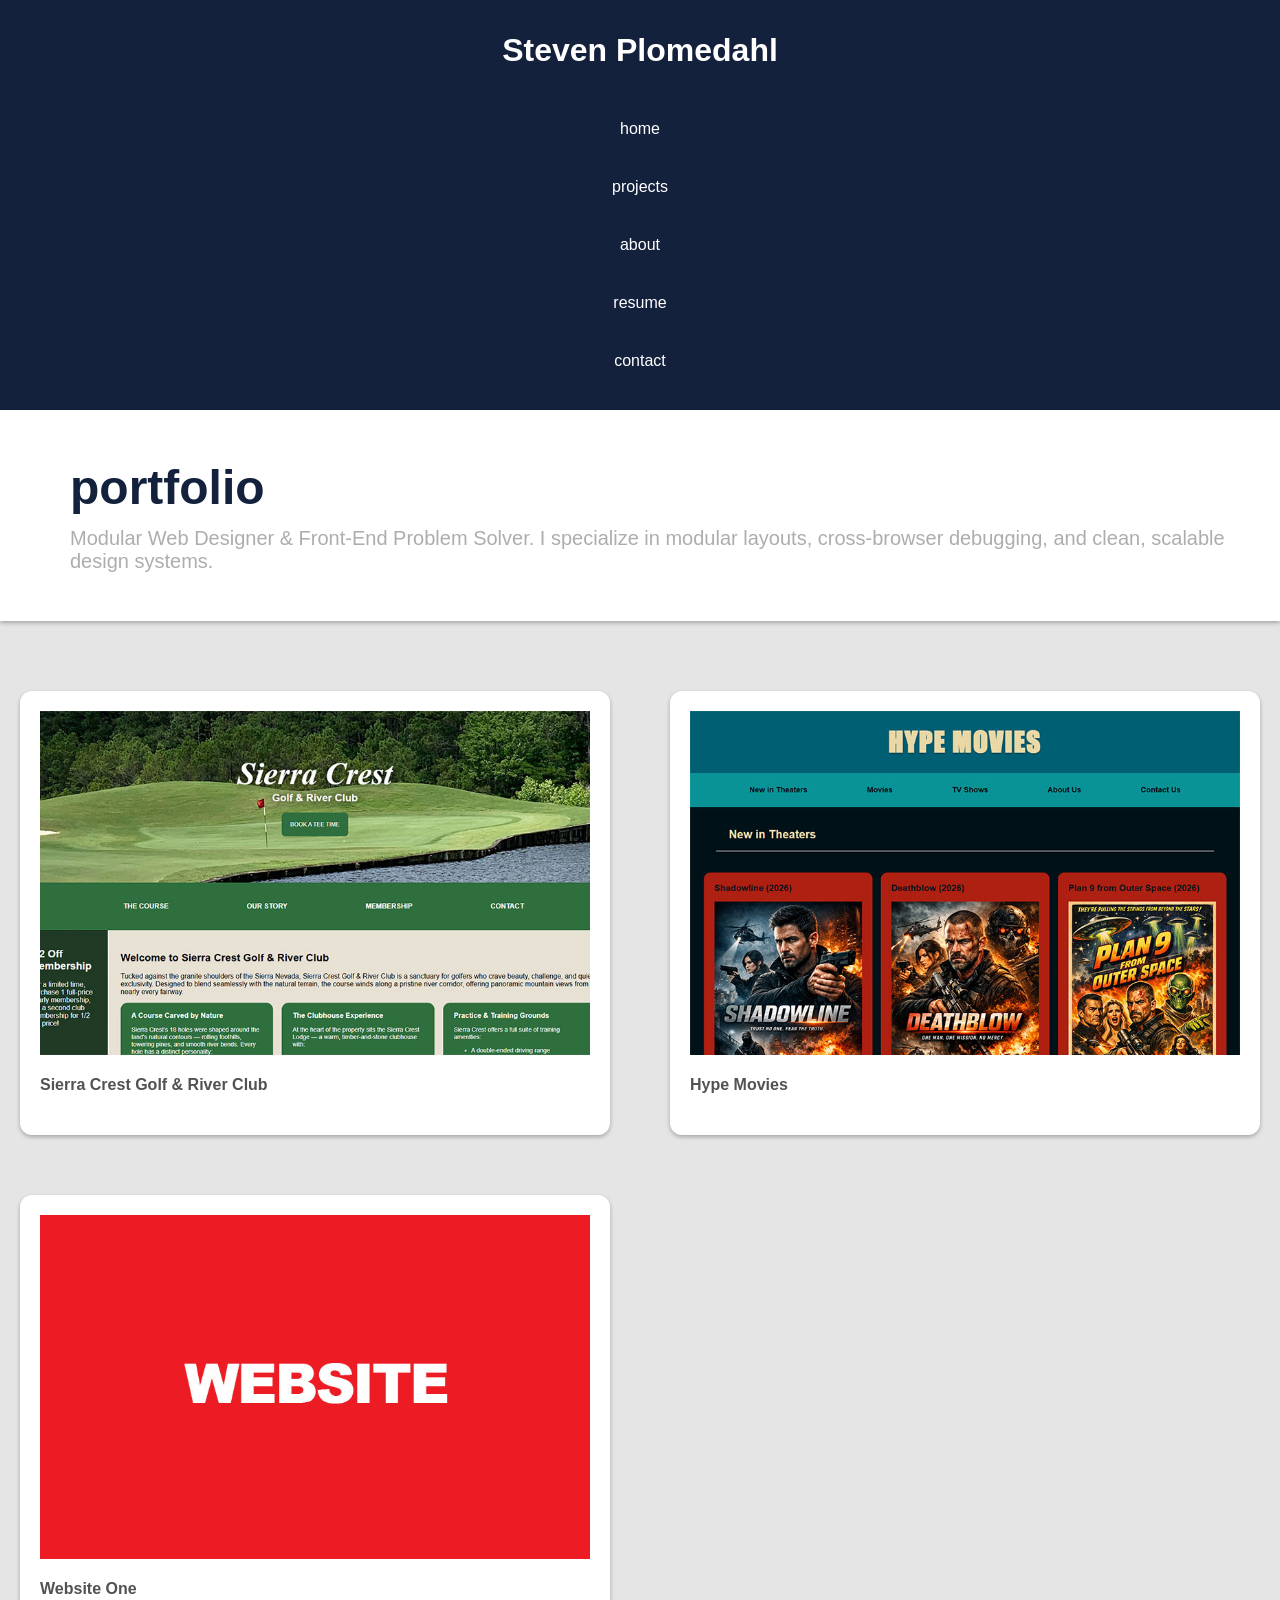
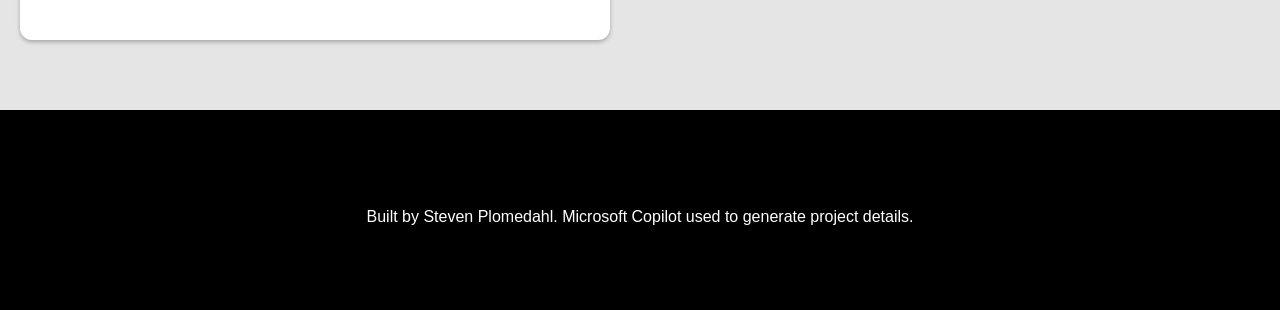
<file: index.html>
<!doctype html>
<html lang="en">
  <head>
    <meta charset="UTF-8" />
    <meta name="viewport" content="width=device-width, initial-scale=1.0" />
    <link rel="stylesheet" href="styles.css" />
    <title>My Portfolio</title>
  </head>
  <body>
    <header>
      <h1>Steven Plomedahl</h1>
    </header>
    <nav>
      <ul>
        <li><a href="index.html">home</a></li>
        <li><a href="projects.html">projects</a></li>
        <li><a href="about.html">about</a></li>
        <li><a href="resume.html">resume</a></li>
        <li><a href="contact.html">contact</a></li>
      </ul>
    </nav>
    <div id="wrapper">
      <div id="header-bottom">
        <h2>portfolio</h2>
        <p class="intro">
          Modular Web Designer & Front‑End Problem Solver. I specialize in
          modular layouts, cross‑browser debugging, and clean, scalable design
          systems.
        </p>
      </div>
      <main>
        <div class="card-row">
          <section class="project-links">
            <a href="sierra-crest.html">
              <img
                src="images/sierracrest800x500.jpg"
                alt="Sierra Crest Golf & River Club website"
              />
              <h4>Sierra Crest Golf & River Club</h4></a
            >
          </section>
          <section class="project-links">
            <a href="hype-movies.html">
              <img
                src="images/hypemovies800x500.jpg"
                alt="Hype Movies website"
              />
              <h4>Hype Movies</h4></a
            >
          </section>
          <section class="project-links">
            <a href="#">
              <img src="images/website1.jpg" alt="Website One" />
              <h4>Website One</h4></a
            >
          </section>
        </div>
      </main>
    </div>
    <footer>
      <p>
        Built by Steven Plomedahl. Microsoft Copilot used to generate project
        details.
      </p>
    </footer>
  </body>
</html>
</file>
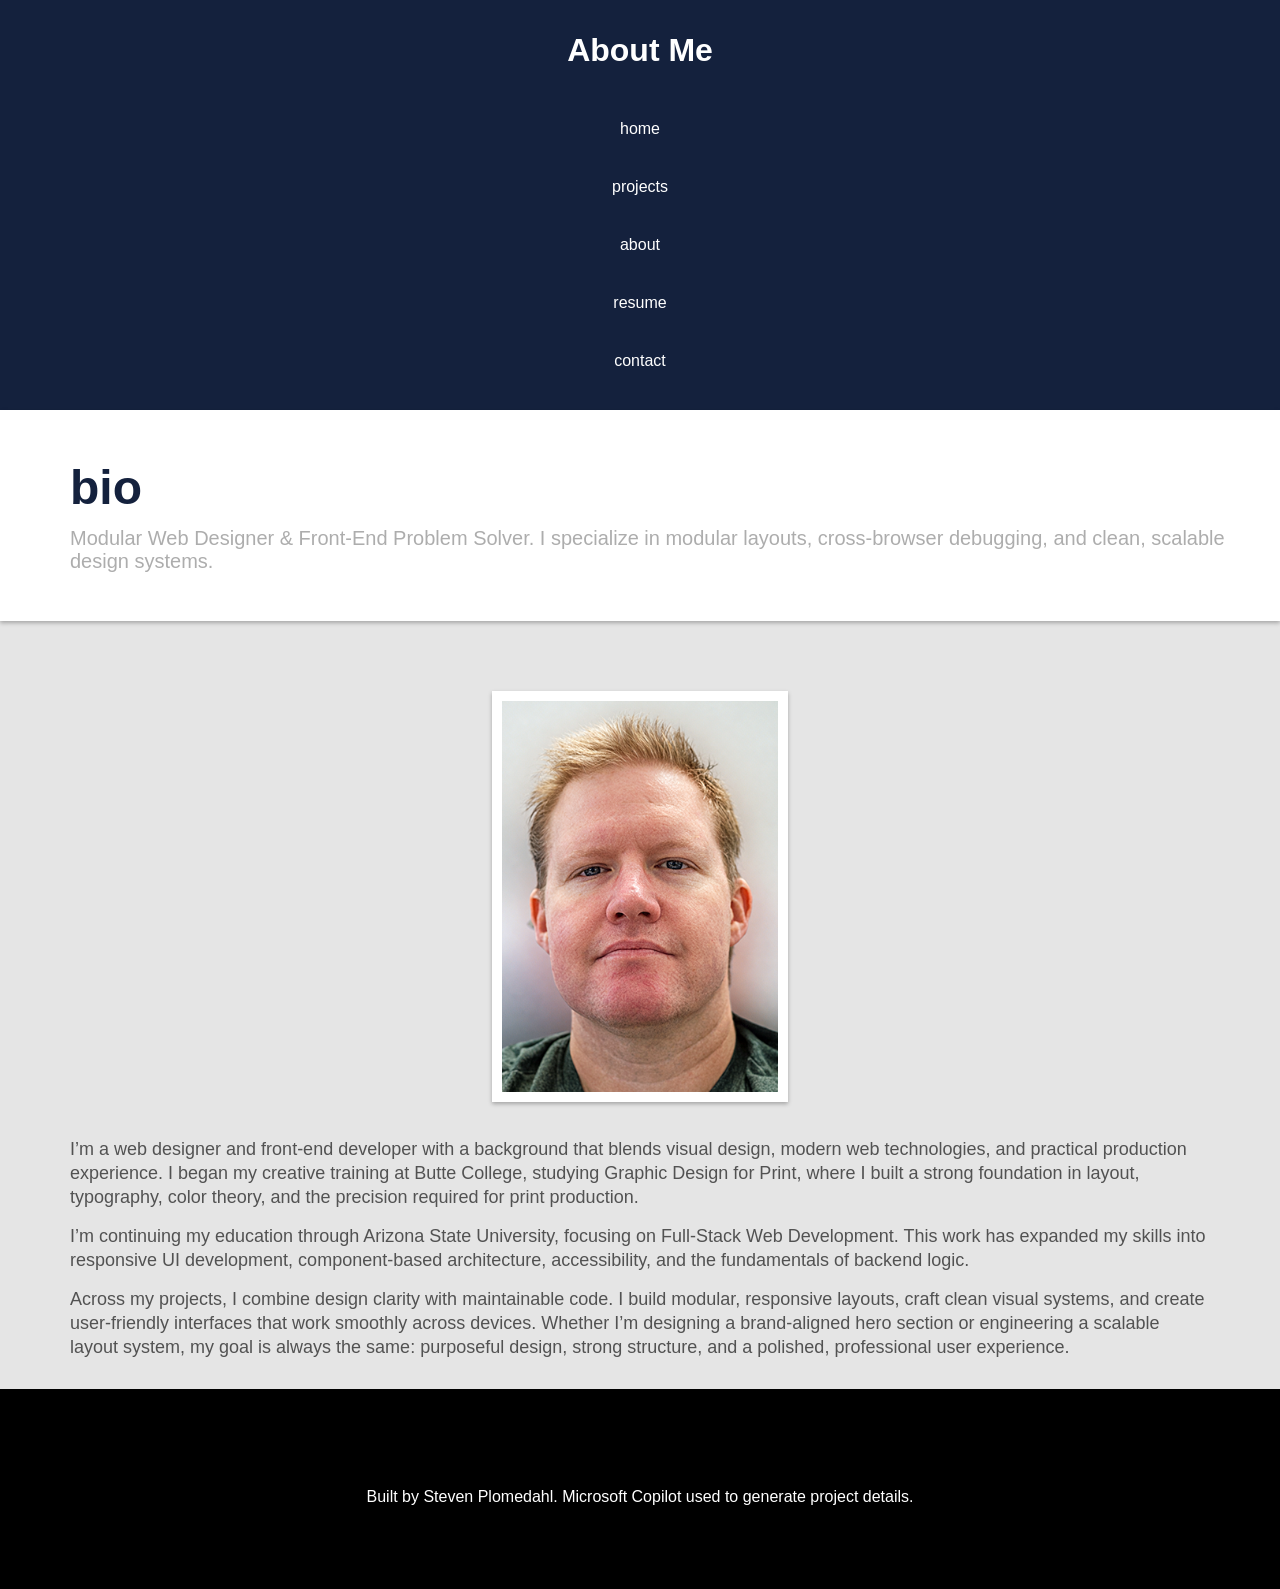
<file: about.html>
<!doctype html>
<html lang="en">
  <head>
    <meta charset="UTF-8" />
    <meta name="viewport" content="width=device-width, initial-scale=1.0" />
    <link rel="stylesheet" href="styles.css" />
    <title>About Me</title>
  </head>
  <body>
    <header>
      <h1>About Me</h1>
    </header>
    <nav>
      <ul>
        <li><a href="index.html">home</a></li>
        <li><a href="projects.html">projects</a></li>
        <li><a href="about.html">about</a></li>
        <li><a href="resume.html">resume</a></li>
        <li><a href="contact.html">contact</a></li>
      </ul>
    </nav>
    <div id="wrapper">
      <div id="header-bottom">
        <h2>bio</h2>
        <p class="intro">
          Modular Web Designer & Front‑End Problem Solver. I specialize in
          modular layouts, cross‑browser debugging, and clean, scalable design
          systems.
        </p>
      </div>
      <main>
        <div id="bio-wrapper">
          <div id="bio">
            <img
              src="images/portrait01.png"
              alt="Picture of Steven Plomedahl"
            />
          </div>
          <div id="bio-info-wrapper">
            <p class="body">
              I’m a web designer and front‑end developer with a background that
              blends visual design, modern web technologies, and practical
              production experience. I began my creative training at Butte
              College, studying Graphic Design for Print, where I built a strong
              foundation in layout, typography, color theory, and the precision
              required for print production.
            </p>

            <p class="body">
              I’m continuing my education through Arizona State University,
              focusing on Full‑Stack Web Development. This work has expanded my
              skills into responsive UI development, component‑based
              architecture, accessibility, and the fundamentals of backend
              logic.
            </p>

            <p class="body">
              Across my projects, I combine design clarity with maintainable
              code. I build modular, responsive layouts, craft clean visual
              systems, and create user‑friendly interfaces that work smoothly
              across devices. Whether I’m designing a brand‑aligned hero section
              or engineering a scalable layout system, my goal is always the
              same: purposeful design, strong structure, and a polished,
              professional user experience.
            </p>
          </div>
        </div>
      </main>
    </div>
    <footer>
      <p>
        Built by Steven Plomedahl. Microsoft Copilot used to generate project
        details.
      </p>
    </footer>
  </body>
</html>
</file>
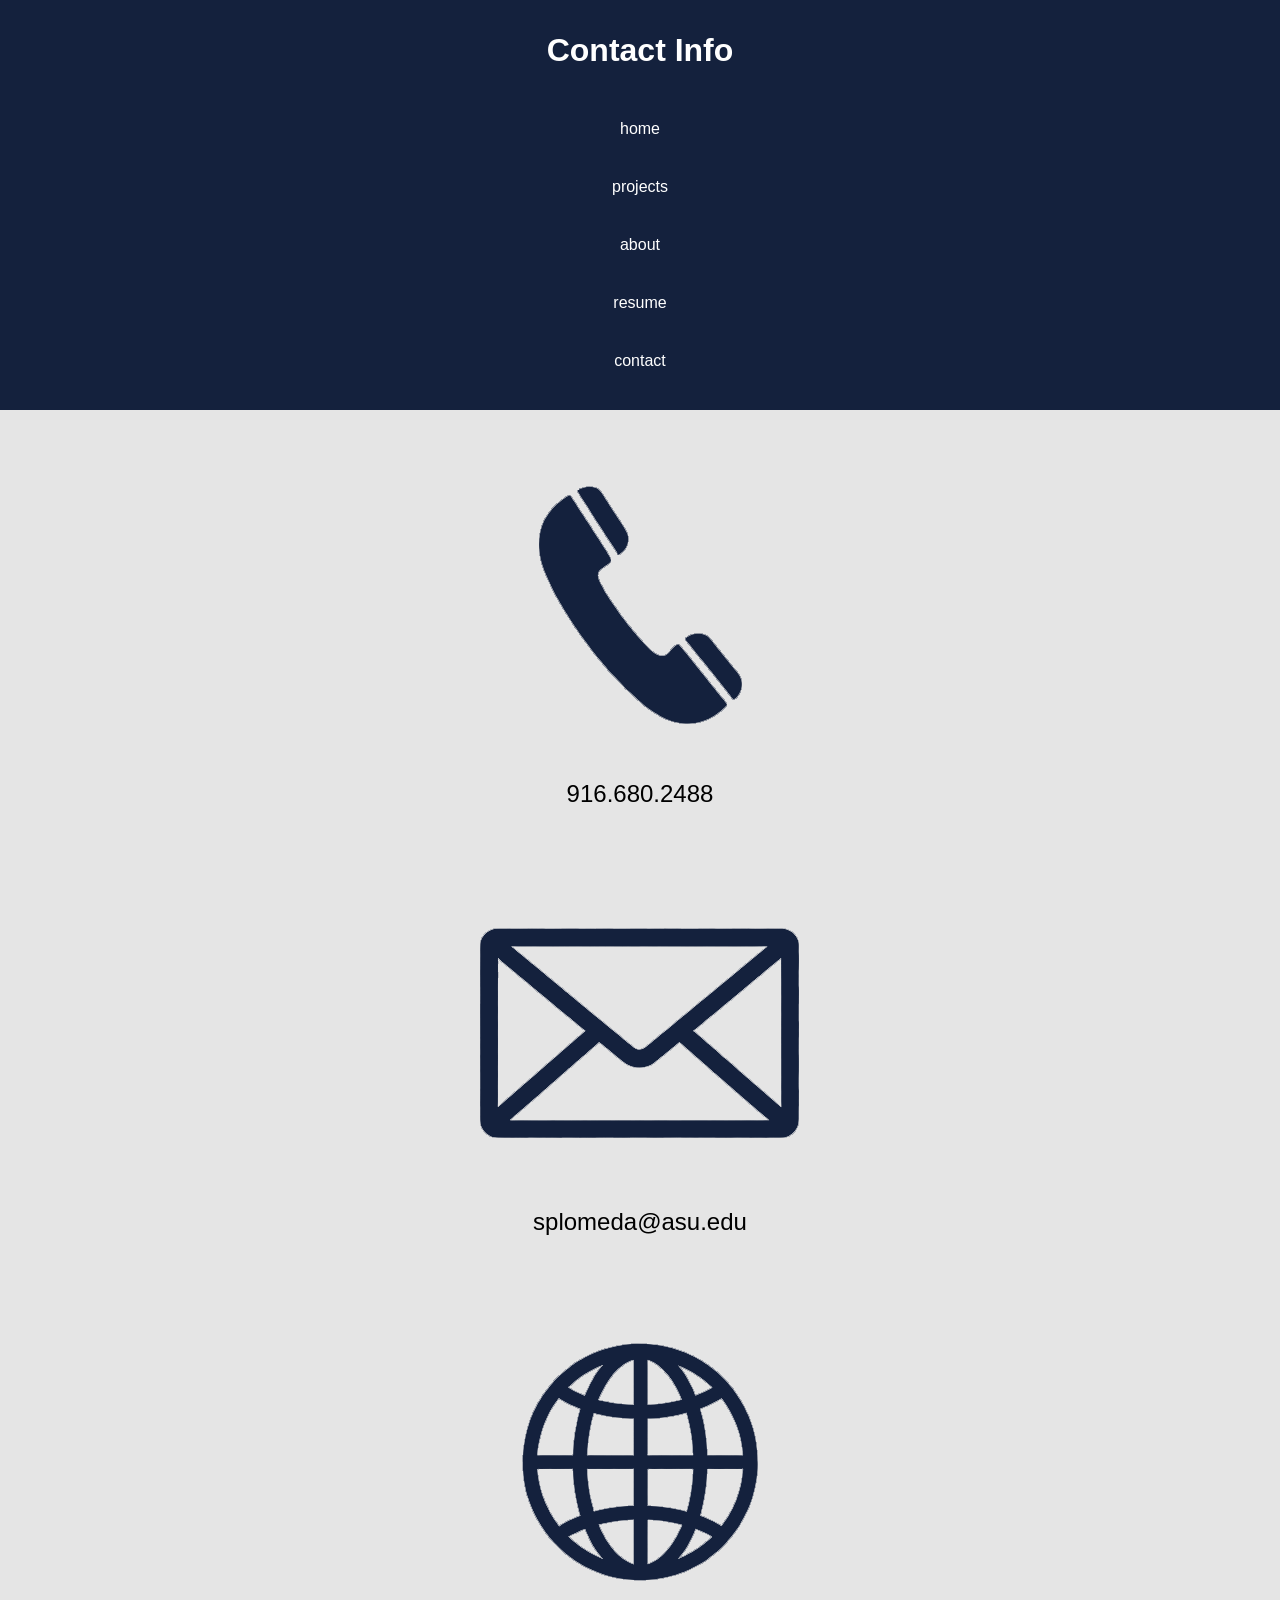
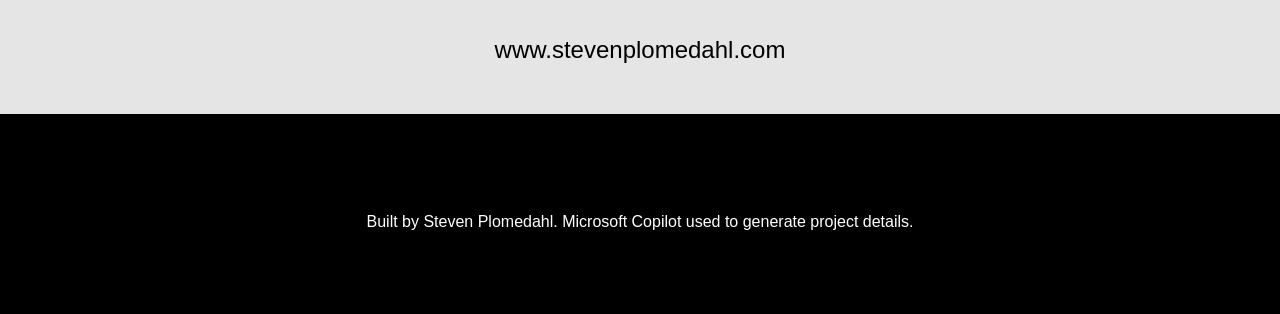
<file: contact.html>
<!doctype html>
<html lang="en">
  <head>
    <meta charset="UTF-8" />
    <meta name="viewport" content="width=device-width, initial-scale=1.0" />
    <link rel="stylesheet" href="styles.css" />
    <title>Contact Me</title>
  </head>
  <body>
    <header>
      <h1>Contact Info</h1>
    </header>
    <nav>
      <ul>
        <li><a href="index.html">home</a></li>
        <li><a href="projects.html">projects</a></li>
        <li><a href="about.html">about</a></li>
        <li><a href="resume.html">resume</a></li>
        <li><a href="contact.html">contact</a></li>
      </ul>
    </nav>
    <main>
      <div id="wrapper-contact">
        <div class="contact">
          <img
            src="images/phone-icon.png"
            class="contact-img"
            alt="phone number"
          />
          <p class="contact-info">916.680.2488</p>
        </div>
        <div class="contact">
          <a href="mailto:splomeda@asu.edu">
            <img
              src="images/email-icon.png"
              class="contact-img"
              alt="email address"
            />
            <p class="contact-info">splomeda@asu.edu</p></a
          >
        </div>
        <div class="contact">
          <a href="https://stevenplomedahl.com/" target="_blank">
            <img
              src="images/web-icon.png"
              class="contact-img"
              alt="website address"
            />
            <p class="contact-info">www.stevenplomedahl.com</p></a
          >
        </div>
      </div>
    </main>
    <footer>
      <p>
        Built by Steven Plomedahl. Microsoft Copilot used to generate project
        details.
      </p>
    </footer>
  </body>
</html>
</file>
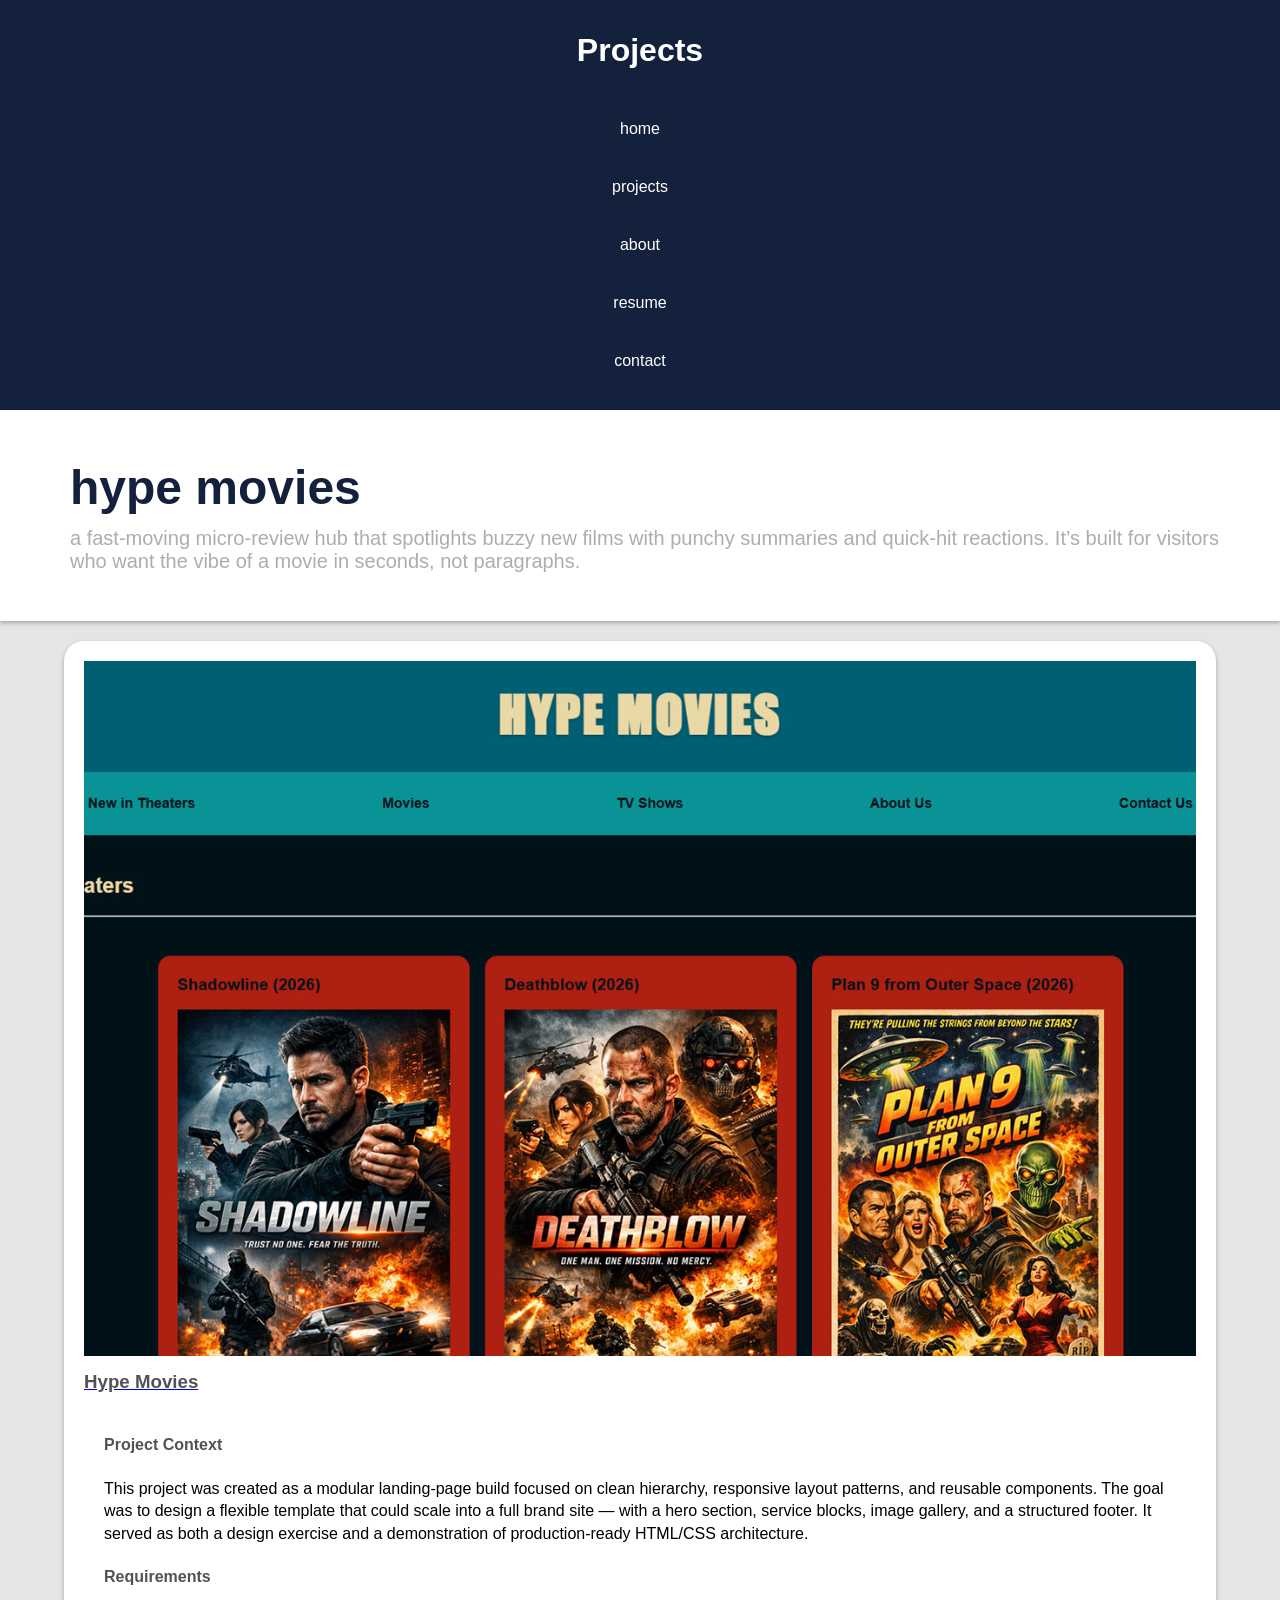
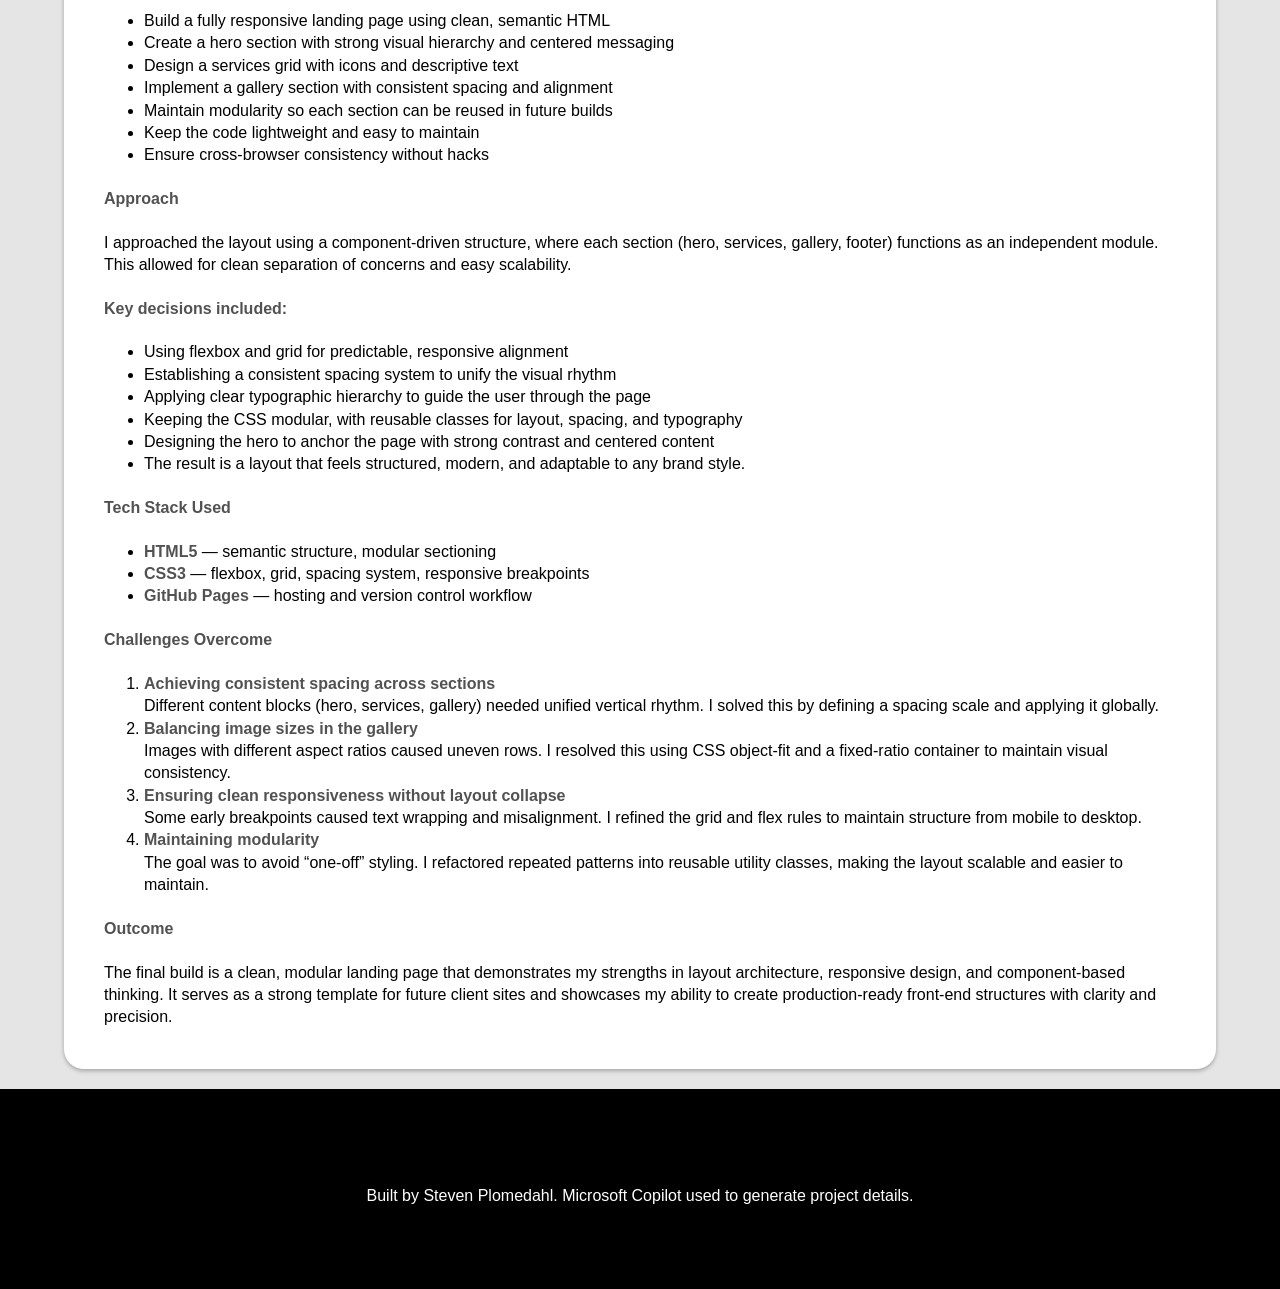
<file: hype-movies.html>
<!doctype html>
<html lang="en">
  <head>
    <meta charset="UTF-8" />
    <meta name="viewport" content="width=device-width, initial-scale=1.0" />
    <link rel="stylesheet" href="styles.css" />
    <title>Projects - Sierra Crest</title>
  </head>
  <body>
    <header>
      <h1>Projects</h1>
    </header>
    <nav>
      <ul>
        <li><a href="index.html">home</a></li>
        <li><a href="projects.html">projects</a></li>
        <li><a href="about.html">about</a></li>
        <li><a href="resume.html">resume</a></li>
        <li><a href="contact.html">contact</a></li>
      </ul>
    </nav>
    <div id="wrapper">
      <div id="header-bottom">
        <h2>hype movies</h2>
        <p class="intro">
          a fast‑moving micro‑review hub that spotlights buzzy new films with
          punchy summaries and quick-hit reactions. It’s built for visitors who
          want the vibe of a movie in seconds, not paragraphs.
        </p>
      </div>
      <main>
        <div id="project-page-wrap">
          <section class="project-page">
            <a
              href="https://splomeda.github.io/PLOMEDAHL-4-build/"
              target="_blank"
            >
              <img src="images/hypemoviesFULL.jpg" alt="Hype Movies website" />
              <h3>Hype Movies</h3></a
            >
            <div id="text-wrap">
              <h4>Project Context</h4>
              <p>
                This project was created as a modular landing‑page build focused
                on clean hierarchy, responsive layout patterns, and reusable
                components. The goal was to design a flexible template that
                could scale into a full brand site — with a hero section,
                service blocks, image gallery, and a structured footer. It
                served as both a design exercise and a demonstration of
                production‑ready HTML/CSS architecture.
              </p>
              <h4>Requirements</h4>
              <ul>
                <li>
                  Build a fully responsive landing page using clean, semantic
                  HTML
                </li>
                <li>
                  Create a hero section with strong visual hierarchy and
                  centered messaging
                </li>
                <li>Design a services grid with icons and descriptive text</li>
                <li>
                  Implement a gallery section with consistent spacing and
                  alignment
                </li>
                <li>
                  Maintain modularity so each section can be reused in future
                  builds
                </li>
                <li>Keep the code lightweight and easy to maintain</li>
                <li>Ensure cross‑browser consistency without hacks</li>
              </ul>
              <h4>Approach</h4>
              <p>
                I approached the layout using a component‑driven structure,
                where each section (hero, services, gallery, footer) functions
                as an independent module. This allowed for clean separation of
                concerns and easy scalability.
              </p>

              <h4>Key decisions included:</h4>

              <ul>
                <li>
                  Using flexbox and grid for predictable, responsive alignment
                </li>
                <li>
                  Establishing a consistent spacing system to unify the visual
                  rhythm
                </li>
                <li>
                  Applying clear typographic hierarchy to guide the user through
                  the page
                </li>
                <li>
                  Keeping the CSS modular, with reusable classes for layout,
                  spacing, and typography
                </li>
                <li>
                  Designing the hero to anchor the page with strong contrast and
                  centered content
                </li>
                <li>
                  The result is a layout that feels structured, modern, and
                  adaptable to any brand style.
                </li>
              </ul>
              <h4>Tech Stack Used</h4>
              <ul>
                <li>
                  <strong>HTML5</strong> — semantic structure, modular
                  sectioning
                </li>
                <li>
                  <strong>CSS3</strong> — flexbox, grid, spacing system,
                  responsive breakpoints
                </li>
                <li>
                  <strong>GitHub Pages</strong> — hosting and version control
                  workflow
                </li>
              </ul>
              <h4>Challenges Overcome</h4>
              <ol>
                <li>
                  <strong>Achieving consistent spacing across sections</strong
                  ><br />
                  Different content blocks (hero, services, gallery) needed
                  unified vertical rhythm. I solved this by defining a spacing
                  scale and applying it globally.
                </li>
                <li>
                  <strong>Balancing image sizes in the gallery</strong><br />
                  Images with different aspect ratios caused uneven rows. I
                  resolved this using CSS object‑fit and a fixed‑ratio container
                  to maintain visual consistency.
                </li>
                <li>
                  <strong
                    >Ensuring clean responsiveness without layout
                    collapse</strong
                  ><br />
                  Some early breakpoints caused text wrapping and misalignment.
                  I refined the grid and flex rules to maintain structure from
                  mobile to desktop.
                </li>
                <li>
                  <strong>Maintaining modularity</strong><br />
                  The goal was to avoid “one‑off” styling. I refactored repeated
                  patterns into reusable utility classes, making the layout
                  scalable and easier to maintain.
                </li>
              </ol>
              <h4>Outcome</h4>
              <p>
                The final build is a clean, modular landing page that
                demonstrates my strengths in layout architecture, responsive
                design, and component‑based thinking. It serves as a strong
                template for future client sites and showcases my ability to
                create production‑ready front‑end structures with clarity and
                precision.
              </p>
            </div>
          </section>
        </div>
      </main>
    </div>
    <footer>
      <p>
        Built by Steven Plomedahl. Microsoft Copilot used to generate project
        details.
      </p>
    </footer>
  </body>
</html>
</file>
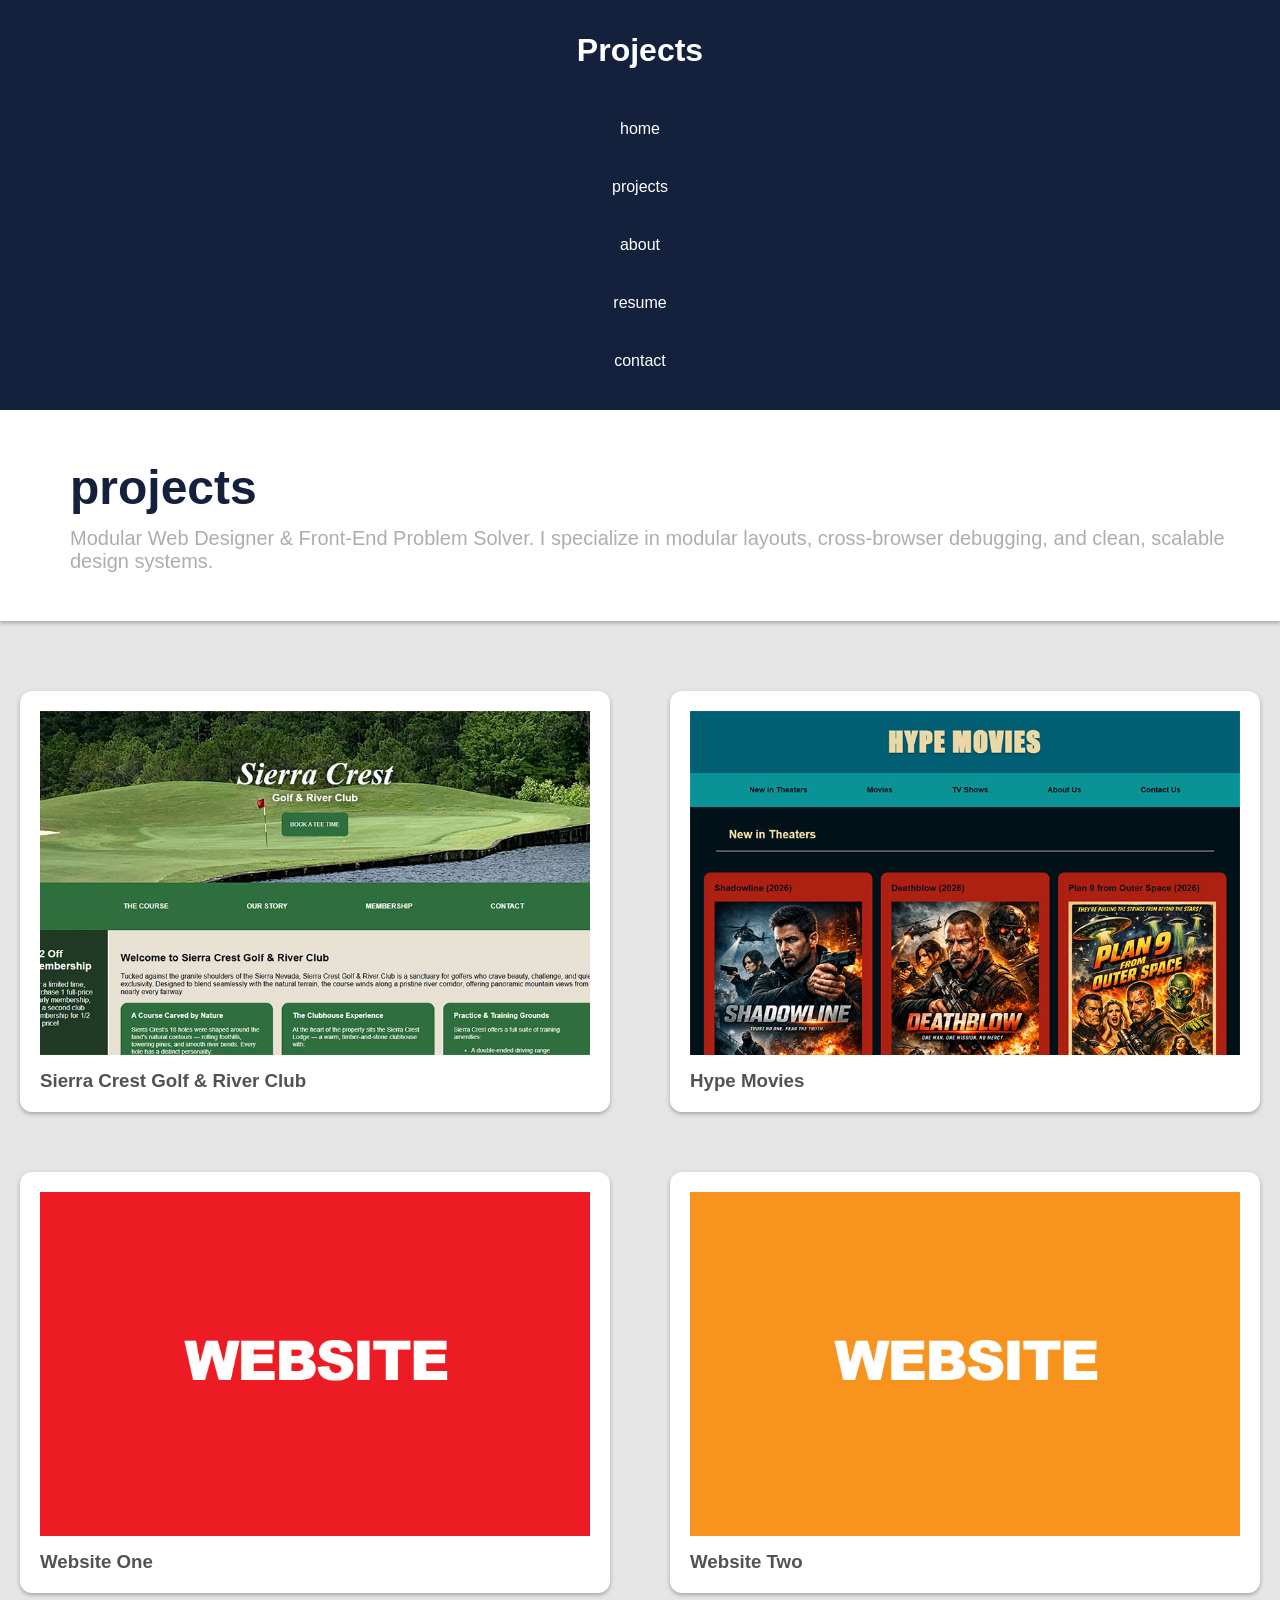
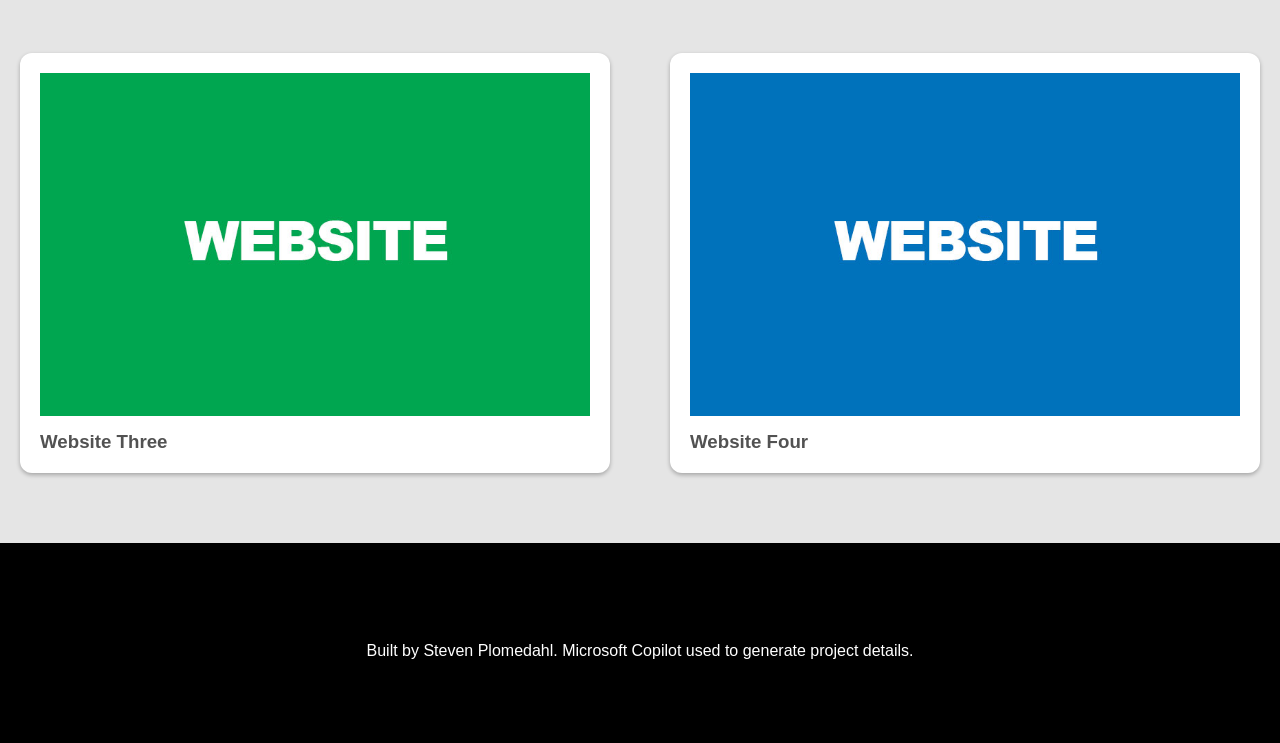
<file: projects.html>
<!doctype html>
<html lang="en">
  <head>
    <meta charset="UTF-8" />
    <meta name="viewport" content="width=device-width, initial-scale=1.0" />
    <link rel="stylesheet" href="styles.css" />
    <title>Projects</title>
  </head>
  <body>
    <header>
      <h1>Projects</h1>
    </header>
    <nav>
      <ul>
        <li><a href="index.html">home</a></li>
        <li><a href="projects.html">projects</a></li>
        <li><a href="about.html">about</a></li>
        <li><a href="resume.html">resume</a></li>
        <li><a href="contact.html">contact</a></li>
      </ul>
    </nav>
    <div id="wrapper">
      <div id="header-bottom">
        <h2>projects</h2>
        <p class="intro">
          Modular Web Designer & Front‑End Problem Solver. I specialize in
          modular layouts, cross‑browser debugging, and clean, scalable design
          systems.
        </p>
      </div>
      <main>
        <div class="card-row">
          <section class="project-links">
            <a href="sierra-crest.html">
              <img
                src="images/sierracrest800x500.jpg"
                alt="Sierra Crest Golf & River Club website"
              />
              <h3>Sierra Crest Golf & River Club</h3></a
            >
          </section>
          <section class="project-links">
            <a href="hype-movies.html">
              <img
                src="images/hypemovies800x500.jpg"
                alt="Hype Movies website"
              />
              <h3>Hype Movies</h3></a
            >
          </section>
          <section class="project-links">
            <a href="#">
              <img src="images/website1.jpg" alt="Website One thumbnail" />
              <h3>Website One</h3></a
            >
          </section>
          <section class="project-links">
            <a href="#">
              <img src="images/website2.jpg" alt="Website Two thumbnail" />
              <h3>Website Two</h3></a
            >
          </section>
          <section class="project-links">
            <a href="#">
              <img src="images/website3.jpg" alt="Website Three thumbnail" />
              <h3>Website Three</h3></a
            >
          </section>
          <section class="project-links">
            <a href="#">
              <img src="images/website4.jpg" alt="Website Four thumbnail" />
              <h3>Website Four</h3></a
            >
          </section>
        </div>
      </main>
    </div>
    <footer>
      <p>
        Built by Steven Plomedahl. Microsoft Copilot used to generate project
        details.
      </p>
    </footer>
  </body>
</html>
</file>
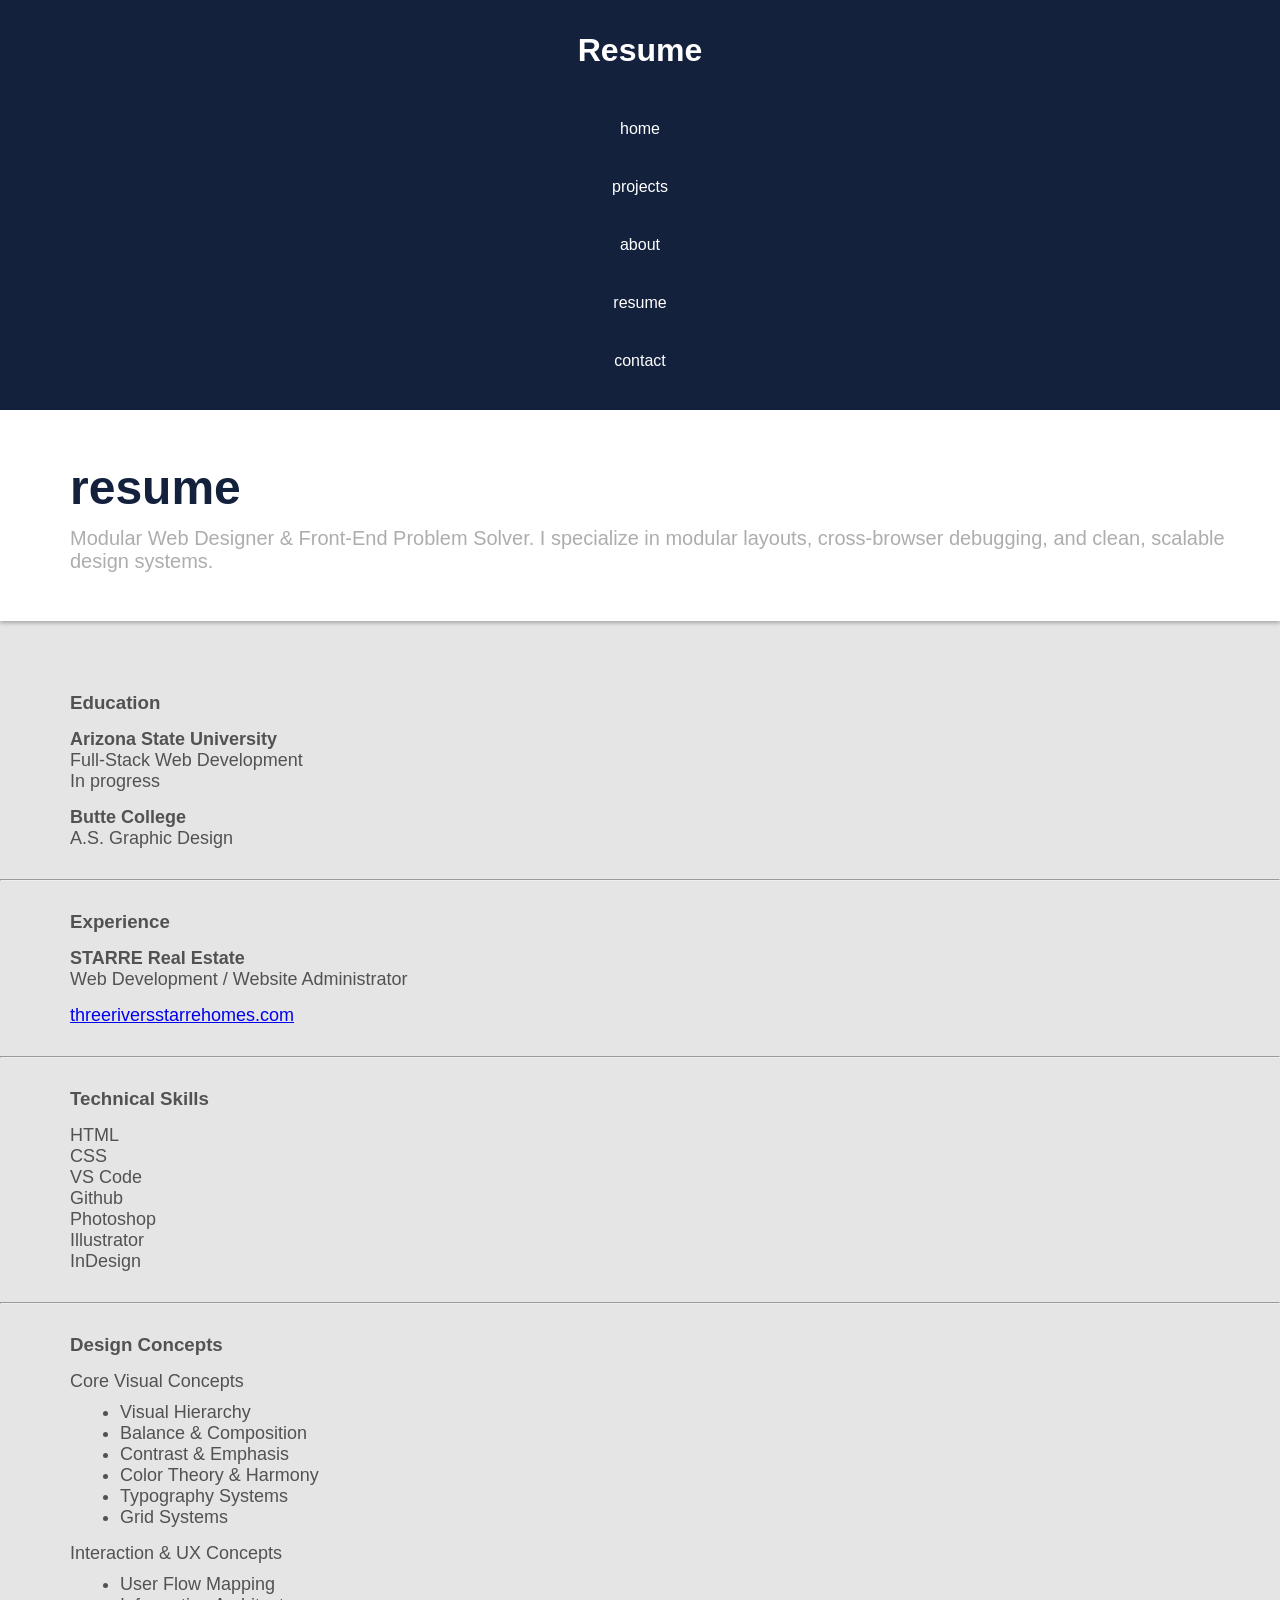
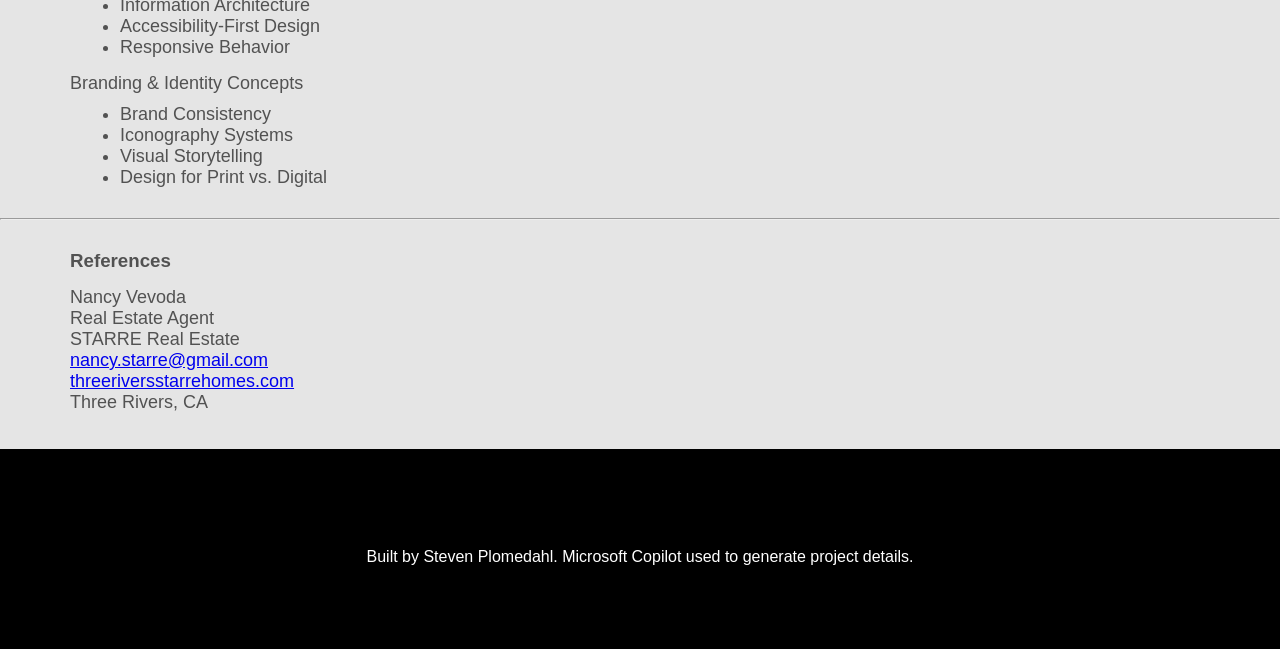
<file: resume.html>
<!doctype html>
<html lang="en">
  <head>
    <meta charset="UTF-8" />
    <meta name="viewport" content="width=device-width, initial-scale=1.0" />
    <link rel="stylesheet" href="styles.css" />
    <title>Resume</title>
  </head>
  <body>
    <header>
      <h1>Resume</h1>
    </header>
    <nav>
      <ul>
        <li><a href="index.html">home</a></li>
        <li><a href="projects.html">projects</a></li>
        <li><a href="about.html">about</a></li>
        <li><a href="resume.html">resume</a></li>
        <li><a href="contact.html">contact</a></li>
      </ul>
    </nav>
    <div id="wrapper">
      <div id="header-bottom">
        <h2>resume</h2>
        <p class="intro">
          Modular Web Designer & Front‑End Problem Solver. I specialize in
          modular layouts, cross‑browser debugging, and clean, scalable design
          systems.
        </p>
      </div>
      <main>
        <section>
          <br /><br />
          <h3 class="resume">Education</h3>
          <p class="body">
            <strong>Arizona State University</strong><br />
            Full-Stack Web Development<br />
            In progress
          </p>
          <p class="body">
            <strong>Butte College</strong><br />
            A.S. Graphic Design
          </p>
        </section>
        <hr />
        <section>
          <h3 class="resume">Experience</h3>
          <p class="body">
            <strong>STARRE Real Estate</strong><br />
            Web Development / Website Administrator
          </p>
          <p class="body">
            <a href="https://threeriversstarrehomes.com/" target="_blank"
              >threeriversstarrehomes.com</a
            >
          </p>
        </section>
        <hr />
        <section>
          <h3 class="resume">Technical Skills</h3>
          <p class="body">
            HTML<br />
            CSS<br />
            VS Code<br />
            Github<br />
            Photoshop<br />
            Illustrator<br />
            InDesign
          </p>
        </section>
        <hr />
        <section>
          <h3 class="resume">Design Concepts</h3>
          <p class="body">Core Visual Concepts</p>
          <ul class="body">
            <li>Visual Hierarchy</li>
            <li>Balance & Composition</li>
            <li>Contrast & Emphasis</li>
            <li>Color Theory & Harmony</li>
            <li>Typography Systems</li>
            <li>Grid Systems</li>
          </ul>
          <p class="body">Interaction & UX Concepts</p>
          <ul class="body">
            <li>User Flow Mapping</li>
            <li>Information Architecture</li>
            <li>Accessibility-First Design</li>
            <li>Responsive Behavior</li>
          </ul>
          <p class="body">Branding & Identity Concepts</p>
          <ul class="body">
            <li>Brand Consistency</li>
            <li>Iconography Systems</li>
            <li>Visual Storytelling</li>
            <li>Design for Print vs. Digital</li>
          </ul>
        </section>
        <hr />
        <section>
          <h3 class="resume">References</h3>
          <p class="body">
            Nancy Vevoda<br />
            Real Estate Agent<br />
            STARRE Real Estate<br />
            <a href="mailto:nancy.starre@gmail.com">nancy.starre@gmail.com</a
            ><br />
            <a
              href="https://threeriversstarrehomes.com/index.shtml"
              target="_blank"
              >threeriversstarrehomes.com</a
            ><br />
            Three Rivers, CA
          </p>
          <br /><br />
        </section>
      </main>
    </div>
    <footer>
      <p>
        Built by Steven Plomedahl. Microsoft Copilot used to generate project
        details.
      </p>
    </footer>
  </body>
</html>
</file>
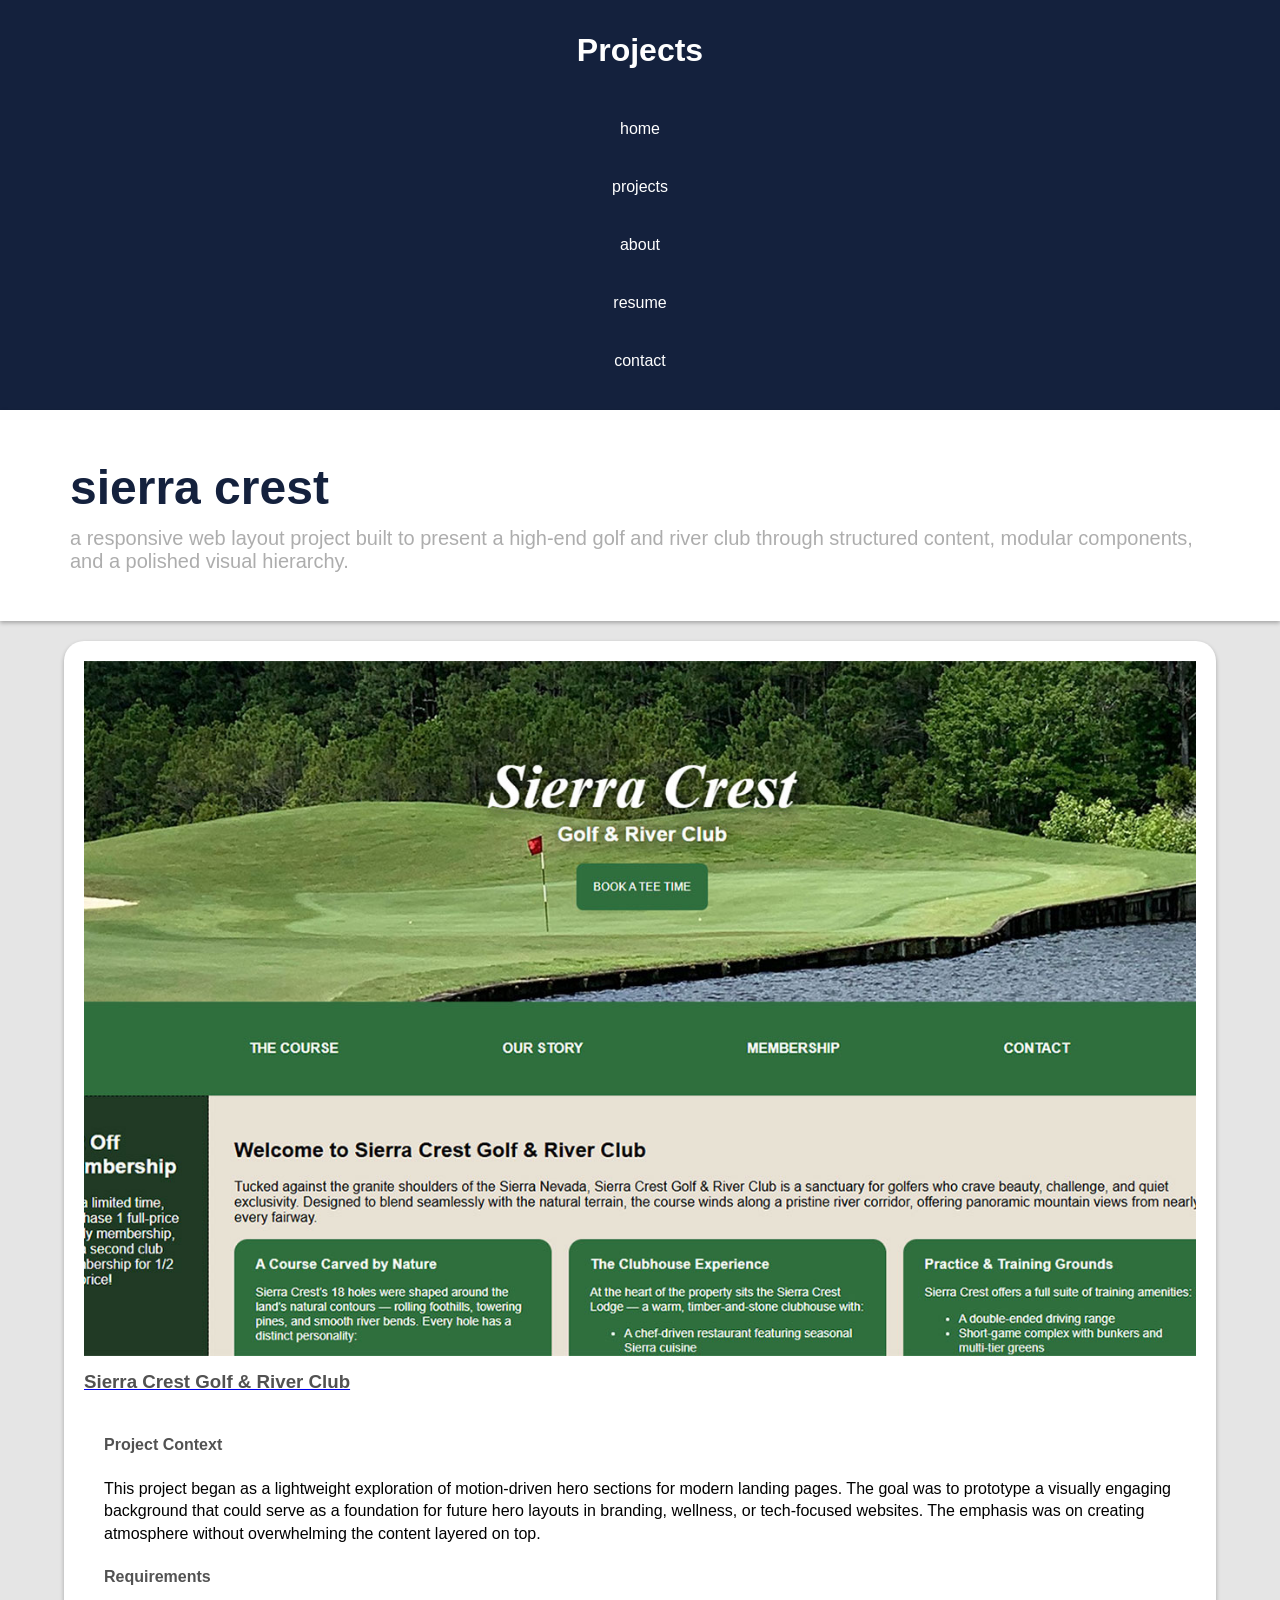
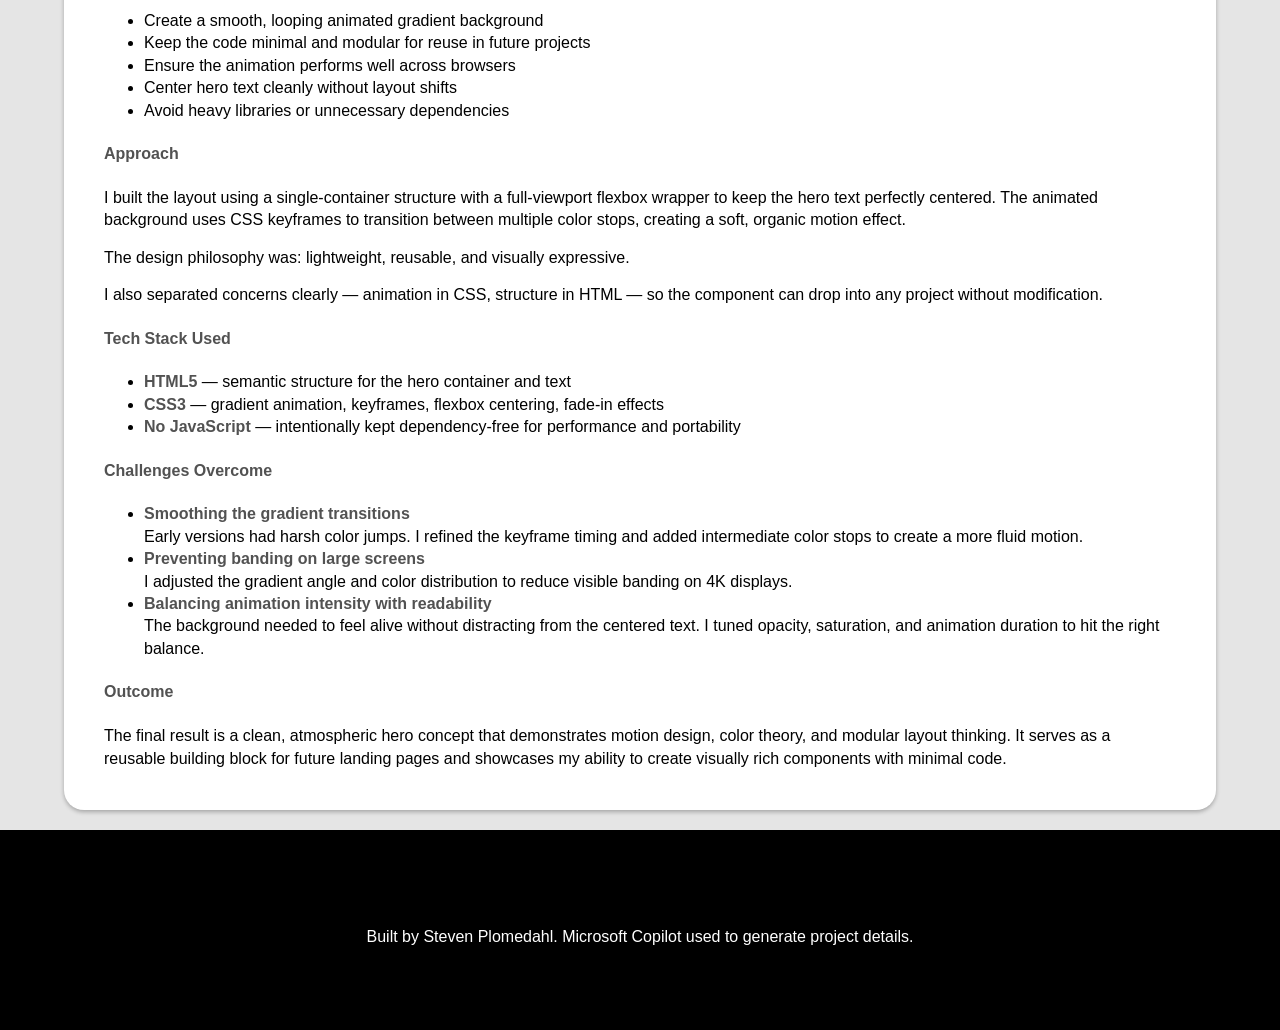
<file: sierra-crest.html>
<!doctype html>
<html lang="en">
  <head>
    <meta charset="UTF-8" />
    <meta name="viewport" content="width=device-width, initial-scale=1.0" />
    <link rel="stylesheet" href="styles.css" />
    <title>Projects - Sierra Crest</title>
  </head>
  <body>
    <header>
      <h1>Projects</h1>
    </header>
    <nav>
      <ul>
        <li><a href="index.html">home</a></li>
        <li><a href="projects.html">projects</a></li>
        <li><a href="about.html">about</a></li>
        <li><a href="resume.html">resume</a></li>
        <li><a href="contact.html">contact</a></li>
      </ul>
    </nav>
    <div id="wrapper">
      <div id="header-bottom">
        <h2>sierra crest</h2>
        <p class="intro">
          a responsive web layout project built to present a high‑end golf and
          river club through structured content, modular components, and a
          polished visual hierarchy.
        </p>
      </div>
      <main>
        <div id="project-page-wrap">
          <section class="project-page">
            <a
              href="https://codepen.io/puhhqebz-the-sasster/pen/ogYoGoG"
              target="_blank"
            >
              <img
                src="images/sierracrestFULL.jpg"
                alt="Sierra Crest Golf & River Club website"
              />
              <h3>Sierra Crest Golf & River Club</h3></a
            >
            <div id="text-wrap">
              <h4>Project Context</h4>
              <p>
                This project began as a lightweight exploration of motion‑driven
                hero sections for modern landing pages. The goal was to
                prototype a visually engaging background that could serve as a
                foundation for future hero layouts in branding, wellness, or
                tech‑focused websites. The emphasis was on creating atmosphere
                without overwhelming the content layered on top.
              </p>
              <h4>Requirements</h4>
              <ul>
                <li>Create a smooth, looping animated gradient background</li>
                <li>
                  Keep the code minimal and modular for reuse in future projects
                </li>
                <li>Ensure the animation performs well across browsers</li>
                <li>Center hero text cleanly without layout shifts</li>
                <li>Avoid heavy libraries or unnecessary dependencies</li>
              </ul>
              <h4>Approach</h4>
              <p>
                I built the layout using a single-container structure with a
                full‑viewport flexbox wrapper to keep the hero text perfectly
                centered. The animated background uses CSS keyframes to
                transition between multiple color stops, creating a soft,
                organic motion effect.
              </p>

              <p>
                The design philosophy was: lightweight, reusable, and visually
                expressive.
              </p>

              <p>
                I also separated concerns clearly — animation in CSS, structure
                in HTML — so the component can drop into any project without
                modification.
              </p>
              <h4>Tech Stack Used</h4>
              <ul>
                <li>
                  <strong>HTML5</strong> — semantic structure for the hero
                  container and text
                </li>
                <li>
                  <strong>CSS3</strong> — gradient animation, keyframes, flexbox
                  centering, fade‑in effects
                </li>
                <li>
                  <strong>No JavaScript</strong> — intentionally kept
                  dependency‑free for performance and portability
                </li>
              </ul>
              <h4>Challenges Overcome</h4>
              <ul>
                <li>
                  <strong>Smoothing the gradient transitions</strong><br />
                  Early versions had harsh color jumps. I refined the keyframe
                  timing and added intermediate color stops to create a more
                  fluid motion.
                </li>
                <li>
                  <strong>Preventing banding on large screens</strong><br />
                  I adjusted the gradient angle and color distribution to reduce
                  visible banding on 4K displays.
                </li>
                <li>
                  <strong>Balancing animation intensity with readability</strong
                  ><br />
                  The background needed to feel alive without distracting from
                  the centered text. I tuned opacity, saturation, and animation
                  duration to hit the right balance.
                </li>
              </ul>
              <h4>Outcome</h4>
              <p>
                The final result is a clean, atmospheric hero concept that
                demonstrates motion design, color theory, and modular layout
                thinking. It serves as a reusable building block for future
                landing pages and showcases my ability to create visually rich
                components with minimal code.
              </p>
            </div>
          </section>
        </div>
      </main>
    </div>
    <footer>
      <p>
        Built by Steven Plomedahl. Microsoft Copilot used to generate project
        details.
      </p>
    </footer>
  </body>
</html>
</file>
<file: styles.css>
/* CSS by Steven Plomedahl */
/* Color Palette 
Black = #000000
Navy = #14213D
Gold = #FCA311
Light Gray = #E5E5E5
Dark Gray = #808080;
White = #FFFFFF
*/

/* GLOBAL (base) MOBILE FIRST */
* {
  box-sizing: border-box;
}
body {
  background-color: #e5e5e5;
  margin: 0;
  padding: 0;
  font-family: Arial, Helvetica, sans-serif;
  display: grid;
  grid-template-columns: 1fr;
}
header {
  display: flex;
  height: 100px;
  background-color: #14213d;
  color: #ffffff;
  justify-content: center;
  align-items: center;
  padding: 0;
  margin: 0;
}
header,
nav,
footer {
  grid-column: 1/3;
}
p {
  margin: 0;
  margin-top: 15px;
  padding: 0;
}
ul {
  margin: 0;
  margin-top: 10px;
}
h2 {
  color: #14213d;
  font-size: 48px;
  margin: 0;
  padding-left: 20px;
}
h3 {
  color: #525252;
  padding: 0;
  margin: 0;
  margin-top: 15px;
}
h4 {
  color: #525252;
}
strong {
  color: #525252;
}
hr {
  margin-top: 30px;
  margin-bottom: 30px;
}
.intro {
  color: #adadad;
  font-size: 20px;
  margin-top: 12px;
  margin-bottom: 8px;
  padding-left: 20px;
}
nav {
  background-color: #14213d;
  padding-bottom: 20px;
}
nav ul {
  display: flex;
  flex-direction: column;
  flex-wrap: wrap;
  list-style: none;
  justify-content: space-around;
  padding: 0;
  margin: 0;
}
nav a {
  display: flex;
  text-decoration: none;
  color: #ffffff;
  padding: 20px;
  justify-content: center;
  align-items: center;
  transition: 0.5s;
}
nav a:hover {
  background-color: #fca311;
  color: #14213d;
}
#header-bottom {
  display: flex;
  flex-direction: column;
  width: 100%;
  height: auto;
  background-color: #ffffff;
  padding: 50px;
  box-shadow: 0 2px 4px rgba(0, 0, 0, 0.28);
}
main {
  padding-top: 20px;
}
.project-links a {
  color: #000000;
  text-decoration: none;
}
.project-links a:hover {
  text-decoration: underline;
  color: blue;
}
#project-page-wrap {
  display: flex;
  width: 100%;
  justify-content: center;
}
.project-page {
  display: flex;
  flex-direction: column;
  width: 90%;
  background-color: #ffffff;
  padding: 20px;
  border-radius: 20px;
  margin-bottom: 20px;
  box-shadow: 0 2px 4px rgba(0, 0, 0, 0.28);
}
.project-page img {
  display: block;
  width: 100%;
  height: auto;
}
.card-row {
  display: grid;
  gap: 20px;
  margin-top: 30px;
  margin-bottom: 50px;
}
.card-row > section {
  flex: 200px;
  background-color: #ffffff;
  margin: 20px;
  padding: 20px;
  box-shadow: 0 2px 4px rgba(0, 0, 0, 0.28);
  border-radius: 12px;
}
.card-row img {
  display: block;
  width: 100%;
  height: auto;
}
#wrapper-contact {
  display: flex;
  flex-direction: column;
  width: 100%;
  justify-content: center;
  align-items: center;
}
.contact {
  display: flex;
  flex-direction: column;
  width: 100%;
  justify-content: center;
  align-items: center;
}
.contact a {
  display: flex;
  flex-direction: column;
  justify-content: center;
  align-items: center;
  text-decoration: none;
  color: #000000;
}
.contact a:hover {
  text-decoration: underline;
  color: blue;
}
.contact-info {
  font-size: 24px;
  margin: 0;
  margin-bottom: 50px;
  padding: 0;
}
.contact-img {
  display: flex;
  width: 350px;
  height: 350px;
}
#bio-wrapper {
  display: flex;
  flex-direction: column;
  justify-content: center;
  align-items: center;
  margin-top: 50px;
  margin-bottom: 30px;
}
#bio {
  display: flex;
  justify-content: center;
}
#bio img {
  width: 80%;
  border: 10px solid #ffffff;
  box-shadow: 0 2px 4px rgba(0, 0, 0, 0.28);
}
.body {
  padding-left: 70px;
  padding-right: 70px;
  color: #525252;
  font-size: 18px;
}
.body li {
  margin-left: 50px;
}
#bio-info-wrapper {
  display: flex;
  flex-direction: column;
  padding-top: 20px;
  line-height: 1.5em;
}
footer {
  display: flex;
  align-items: center;
  justify-content: center;
  background-color: #000000;
  height: 200px;
  color: #ffffff;
  padding: 50px;
}
#text-wrap {
  padding: 20px;
  line-height: 1.4em;
}
.resume {
  margin-left: 70px;
}

/* Desktop */
@media screen and (min-width: 1401px) {
  nav {
    display: flex;
    height: 50px;
    justify-content: center;
    align-items: center;
    margin: 0;
    padding-bottom: 20px;
  }
  nav ul {
    display: flex;
    flex-direction: row;
    justify-content: space-evenly;
    gap: 40px;
  }
  nav a {
    border-top: 5px solid #14213d;
    border-bottom: 5px solid #14213d;
    height: 50px;
    border-radius: 30px;
  }
  nav a:hover {
    background-color: #fca311;
    color: #14213d;
    border-radius: 30px;
  }
  #header-bottom {
    height: 250px;
    padding-top: 50px;
    padding-left: 200px;
    padding-right: 200px;
  }
  #wrapper {
    margin-bottom: 80px;
  }
  main {
    padding-left: 200px;
    padding-right: 200px;
  }
  .card-row {
    grid-template-columns: repeat(3, 1fr);
  }
  .body {
    padding-left: 40px;
    padding-right: 70px;
    color: #3b3b3b;
    font-size: 18px;
  }
  #bio-wrapper {
    flex-direction: row;
  }
  #bio {
    display: flex;
    max-width: 400px;
    justify-content: center;
    align-items: center;
  }
  #bio img {
    width: 100%;
    height: auto;
  }
  #bio-info-wrapper {
    padding-top: 0;
  }
  #wrapper-contact {
    flex-direction: row;
    margin-top: 100px;
    margin-bottom: 100px;
  }
  .project-page {
    margin-top: 50px;
  }
  .project-page img {
    display: block;
    width: 100%;
    height: auto;
  }
  #text-wrap {
    padding: 50px;
  }
  .resume {
    margin: 40px;
  }
  hr {
    margin-top: 40px;
  }
}

/* For iPads/tablets */
@media screen and (min-width: 800px) and (max-width: 1400px) {
  .card-row {
    grid-template-columns: repeat(2, 1fr);
  }
  #header-bottom {
    height: auto;
    padding: 50px;
    padding-bottom: 40px;
  }
}
</file>
